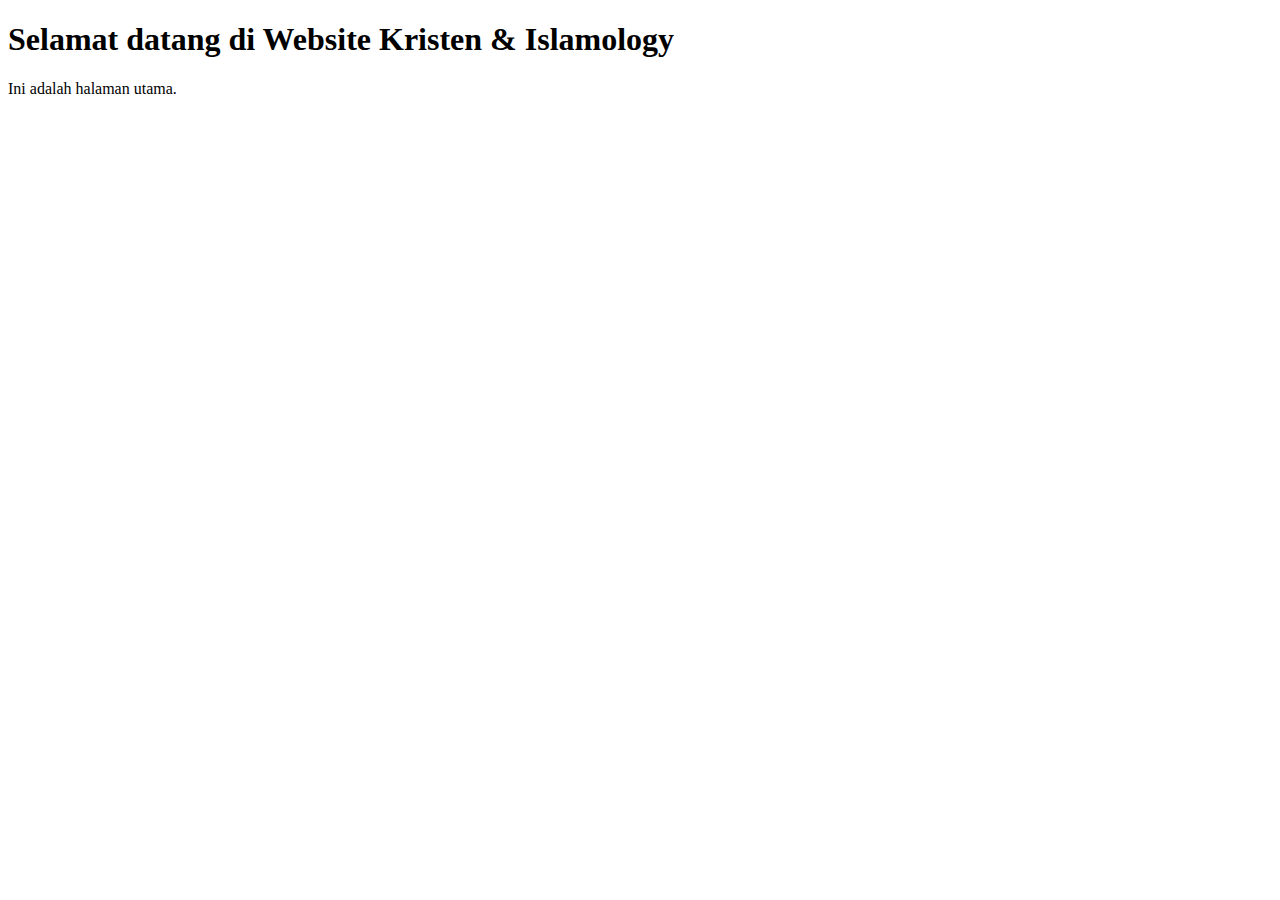
<file: index.html>
<!DOCTYPE html>
<html lang="id">
<head>
  <meta charset="UTF-8">
  <meta name="viewport" content="width=device-width, initial-scale=1.0">
  <title>Website Kristen & Islamology</title>
</head>
<body>
  <h1>Selamat datang di Website Kristen & Islamology</h1>
  <p>Ini adalah halaman utama.</p>
</body>
</html>
</file>
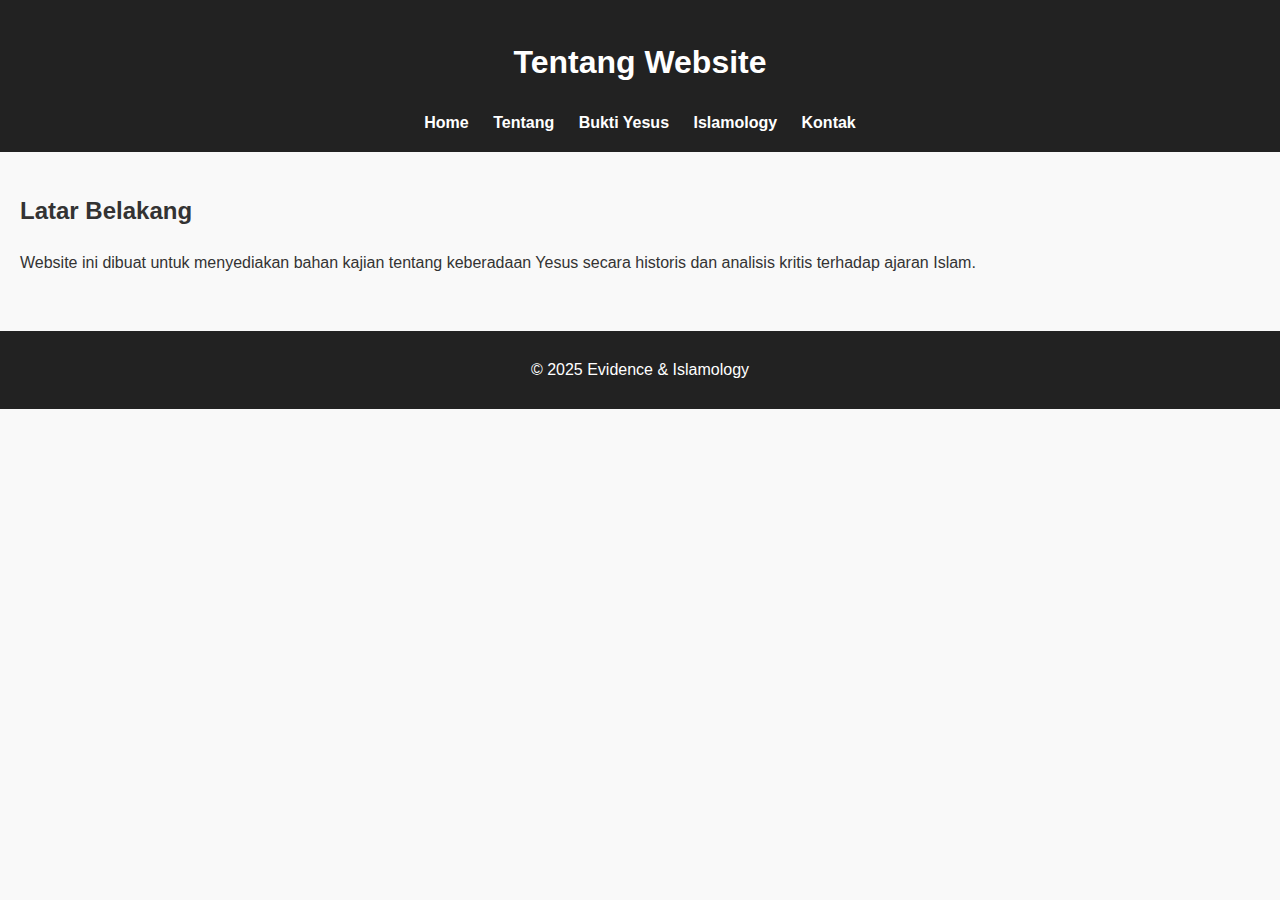
<file: about.html>
<!DOCTYPE html>
<html lang="id">
<head>
  <meta charset="UTF-8">
  <meta name="viewport" content="width=device-width, initial-scale=1.0">
  <title>Tentang</title>
  <link rel="stylesheet" href="style.css">
</head>
<body>
  <header>
    <h1>Tentang Website</h1>
    <nav>
      <a href="index.html">Home</a>
      <a href="about.html">Tentang</a>
      <a href="bukti-yesus.html">Bukti Yesus</a>
      <a href="islamology.html">Islamology</a>
      <a href="contact.html">Kontak</a>
    </nav>
  </header>

  <main>
    <h2>Latar Belakang</h2>
    <p>Website ini dibuat untuk menyediakan bahan kajian tentang keberadaan Yesus secara historis dan analisis kritis terhadap ajaran Islam.</p>
  </main>

  <footer>
    <p>© 2025 Evidence & Islamology</p>
  </footer>
</body>
</html>
</file>
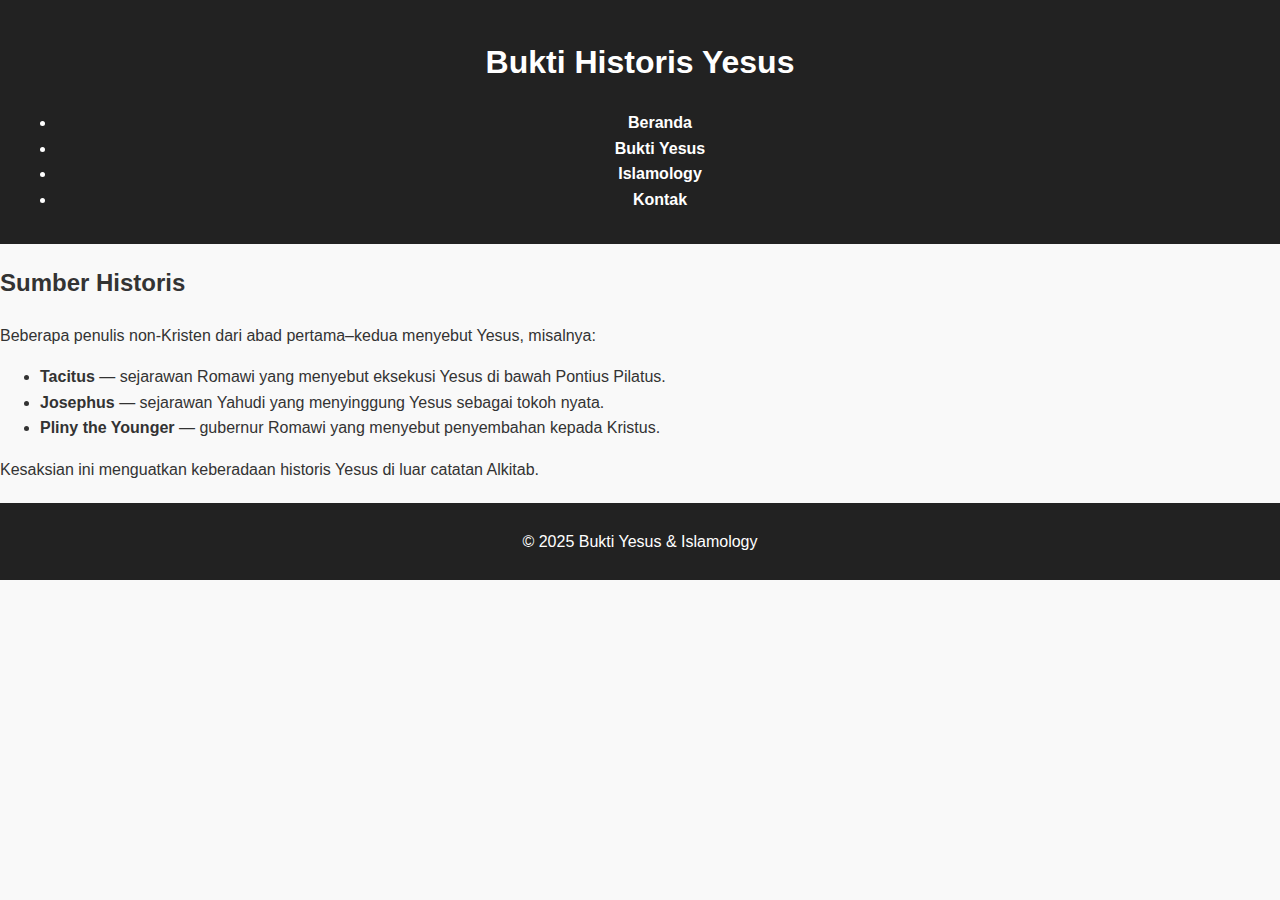
<file: bukti-yesus.html>
<!DOCTYPE html>
<html lang="id">
<head>
  <meta charset="UTF-8">
  <meta name="viewport" content="width=device-width, initial-scale=1.0">
  <title>Bukti Historis Yesus</title>
  <link rel="stylesheet" href="style.css">
</head>
<body>
  <header>
    <h1>Bukti Historis Yesus</h1>
    <nav>
      <ul>
        <li><a href="index.html">Beranda</a></li>
        <li><a href="bukti-yesus.html">Bukti Yesus</a></li>
        <li><a href="islamology.html">Islamology</a></li>
        <li><a href="contact.html">Kontak</a></li>
      </ul>
    </nav>
  </header>

  <div class="container">
    <h2>Sumber Historis</h2>
    <p>Beberapa penulis non-Kristen dari abad pertama–kedua menyebut Yesus, misalnya:</p>
    <ul>
      <li><strong>Tacitus</strong> — sejarawan Romawi yang menyebut eksekusi Yesus di bawah Pontius Pilatus.</li>
      <li><strong>Josephus</strong> — sejarawan Yahudi yang menyinggung Yesus sebagai tokoh nyata.</li>
      <li><strong>Pliny the Younger</strong> — gubernur Romawi yang menyebut penyembahan kepada Kristus.</li>
    </ul>
    <p>Kesaksian ini menguatkan keberadaan historis Yesus di luar catatan Alkitab.</p>
  </div>

  <footer>
    <p>© 2025 Bukti Yesus & Islamology</p>
  </footer>
  <script>
// Toggle menu utama
const menuToggle = document.querySelector(".menu-toggle");
const navLinks = document.querySelector(".nav-links");

menuToggle.addEventListener("click", () => {
  navLinks.classList.toggle("active");
});

// Toggle dropdown di mobile
const dropdowns = document.querySelectorAll(".dropdown");

dropdowns.forEach(dropdown => {
  dropdown.addEventListener("click", (e) => {
    e.stopPropagation(); // cegah event bubbling
    dropdown.classList.toggle("active");
  });
});
</script>
</body>
</html></body>
</html>
</file>
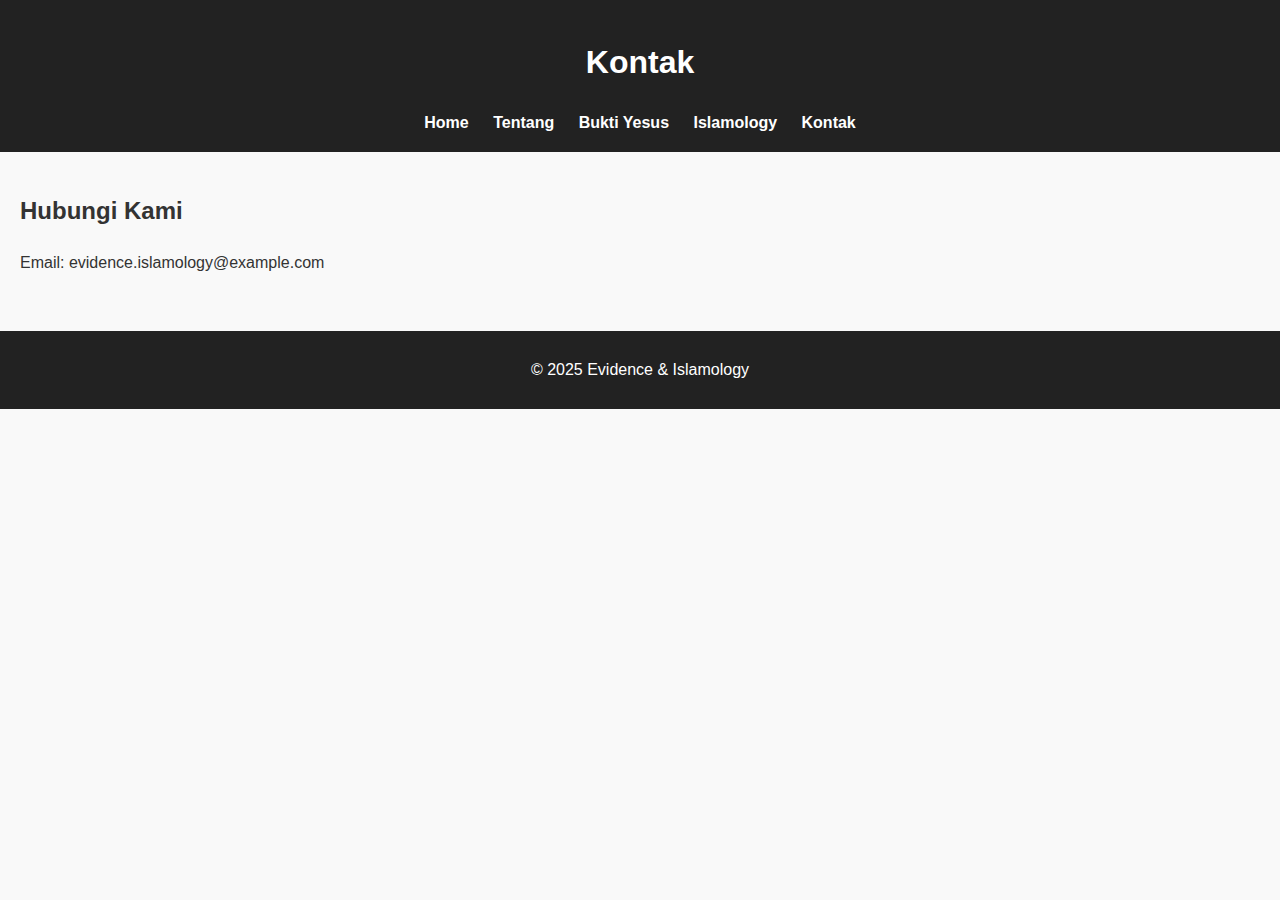
<file: contact.html>
<!DOCTYPE html>
<html lang="id">
<head>
  <meta charset="UTF-8">
  <meta name="viewport" content="width=device-width, initial-scale=1.0">
  <title>Kontak</title>
  <link rel="stylesheet" href="style.css">
</head>
<body>
  <header>
    <h1>Kontak</h1>
    <nav>
      <a href="index.html">Home</a>
      <a href="about.html">Tentang</a>
      <a href="bukti-yesus.html">Bukti Yesus</a>
      <a href="islamology.html">Islamology</a>
      <a href="contact.html">Kontak</a>
    </nav>
  </header>

  <main>
    <h2>Hubungi Kami</h2>
    <p>Email: evidence.islamology@example.com</p>
  </main>

  <footer>
    <p>© 2025 Evidence & Islamology</p>
  </footer>
</body>
</html>
</file>
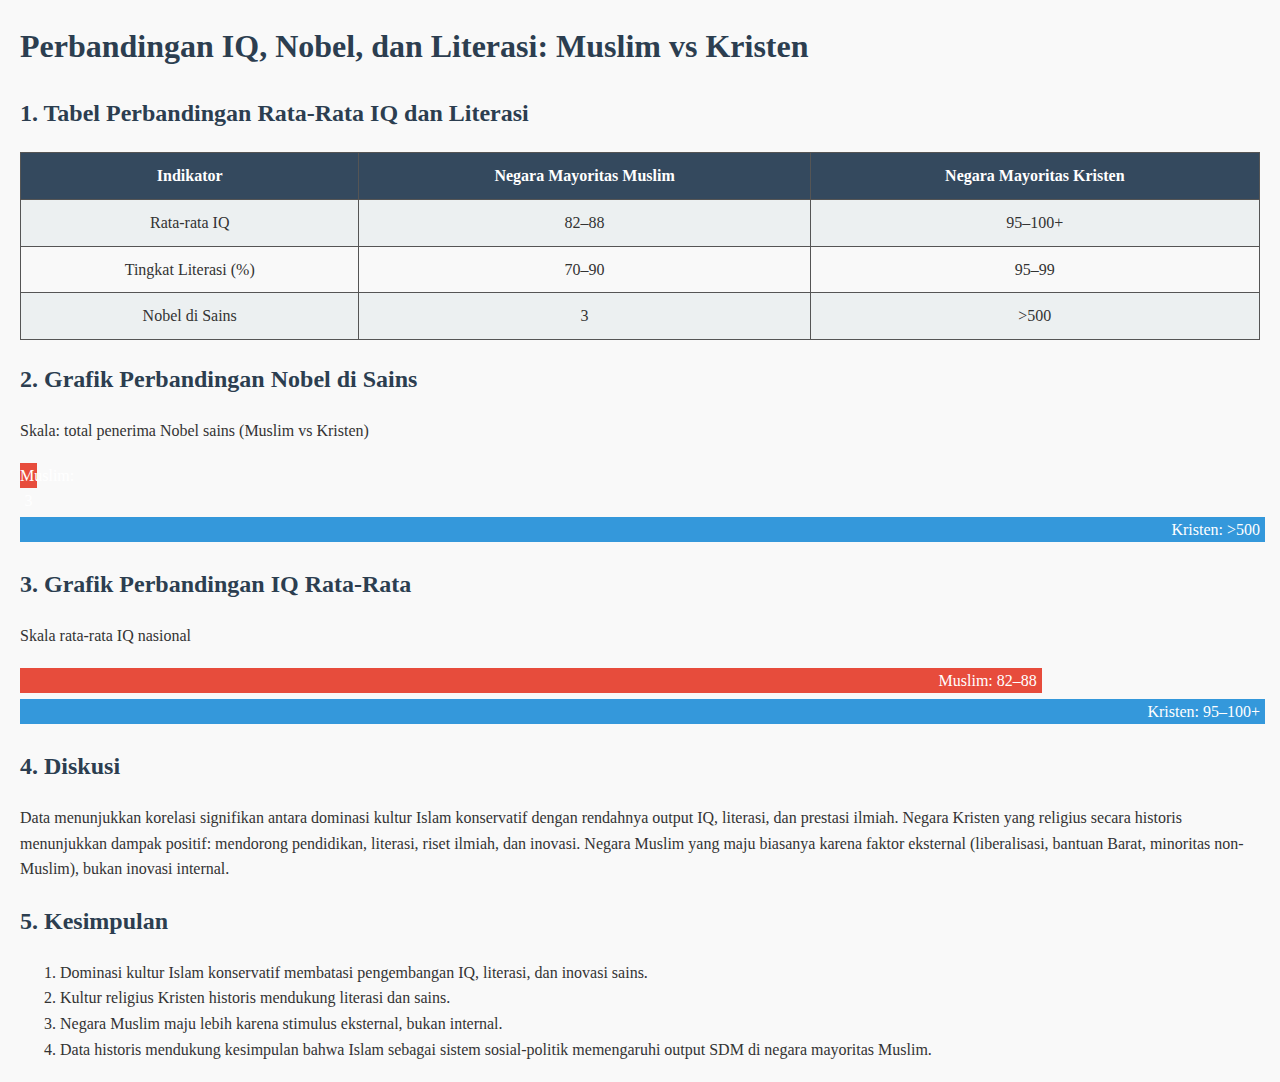
<file: Dampakislam.html>
<!DOCTYPE html>
<html lang="id">
<head>
<meta charset="UTF-8">
<meta name="viewport" content="width=device-width, initial-scale=1.0">
<title>Perbandingan IQ, Nobel, dan Literasi: Muslim vs Kristen</title>
<style>
    body {
        font-family: Georgia, serif;
        margin: 20px;
        background-color: #f9f9f9;
        color: #333;
        line-height: 1.6;
    }
    h1, h2, h3 {
        color: #2c3e50;
    }
    table {
        width: 100%;
        border-collapse: collapse;
        margin: 20px 0;
    }
    table, th, td {
        border: 1px solid #555;
    }
    th, td {
        padding: 10px;
        text-align: center;
    }
    th {
        background-color: #34495e;
        color: #fff;
    }
    tr:nth-child(even) {
        background-color: #ecf0f1;
    }
    .chart-bar {
        display: inline-block;
        height: 25px;
        margin: 3px 0;
        color: white;
        text-align: right;
        padding-right: 5px;
    }
    .muslim { background-color: #e74c3c; }
    .kristen { background-color: #3498db; }
</style>
</head>
<body>

<h1>Perbandingan IQ, Nobel, dan Literasi: Muslim vs Kristen</h1>

<h2>1. Tabel Perbandingan Rata-Rata IQ dan Literasi</h2>
<table>
<tr>
<th>Indikator</th>
<th>Negara Mayoritas Muslim</th>
<th>Negara Mayoritas Kristen</th>
</tr>
<tr>
<td>Rata-rata IQ</td>
<td>82–88</td>
<td>95–100+</td>
</tr>
<tr>
<td>Tingkat Literasi (%)</td>
<td>70–90</td>
<td>95–99</td>
</tr>
<tr>
<td>Nobel di Sains</td>
<td>3</td>
<td>>500</td>
</tr>
</table>

<h2>2. Grafik Perbandingan Nobel di Sains</h2>
<p>Skala: total penerima Nobel sains (Muslim vs Kristen)</p>
<div>
    <div class="chart-bar muslim" style="width:1%;">Muslim: 3</div>
</div>
<div>
    <div class="chart-bar kristen" style="width:100%;">Kristen: >500</div>
</div>

<h2>3. Grafik Perbandingan IQ Rata-Rata</h2>
<p>Skala rata-rata IQ nasional</p>
<div>
    <div class="chart-bar muslim" style="width:82%;">Muslim: 82–88</div>
</div>
<div>
    <div class="chart-bar kristen" style="width:100%;">Kristen: 95–100+</div>
</div>

<h2>4. Diskusi</h2>
<p>
Data menunjukkan korelasi signifikan antara dominasi kultur Islam konservatif dengan rendahnya output IQ, literasi, dan prestasi ilmiah. Negara Kristen yang religius secara historis menunjukkan dampak positif: mendorong pendidikan, literasi, riset ilmiah, dan inovasi. Negara Muslim yang maju biasanya karena faktor eksternal (liberalisasi, bantuan Barat, minoritas non-Muslim), bukan inovasi internal.
</p>

<h2>5. Kesimpulan</h2>
<ol>
<li>Dominasi kultur Islam konservatif membatasi pengembangan IQ, literasi, dan inovasi sains.</li>
<li>Kultur religius Kristen historis mendukung literasi dan sains.</li>
<li>Negara Muslim maju lebih karena stimulus eksternal, bukan internal.</li>
<li>Data historis mendukung kesimpulan bahwa Islam sebagai sistem sosial-politik memengaruhi output SDM di negara mayoritas Muslim.</li>
</ol>

</body>
</html>
</file>
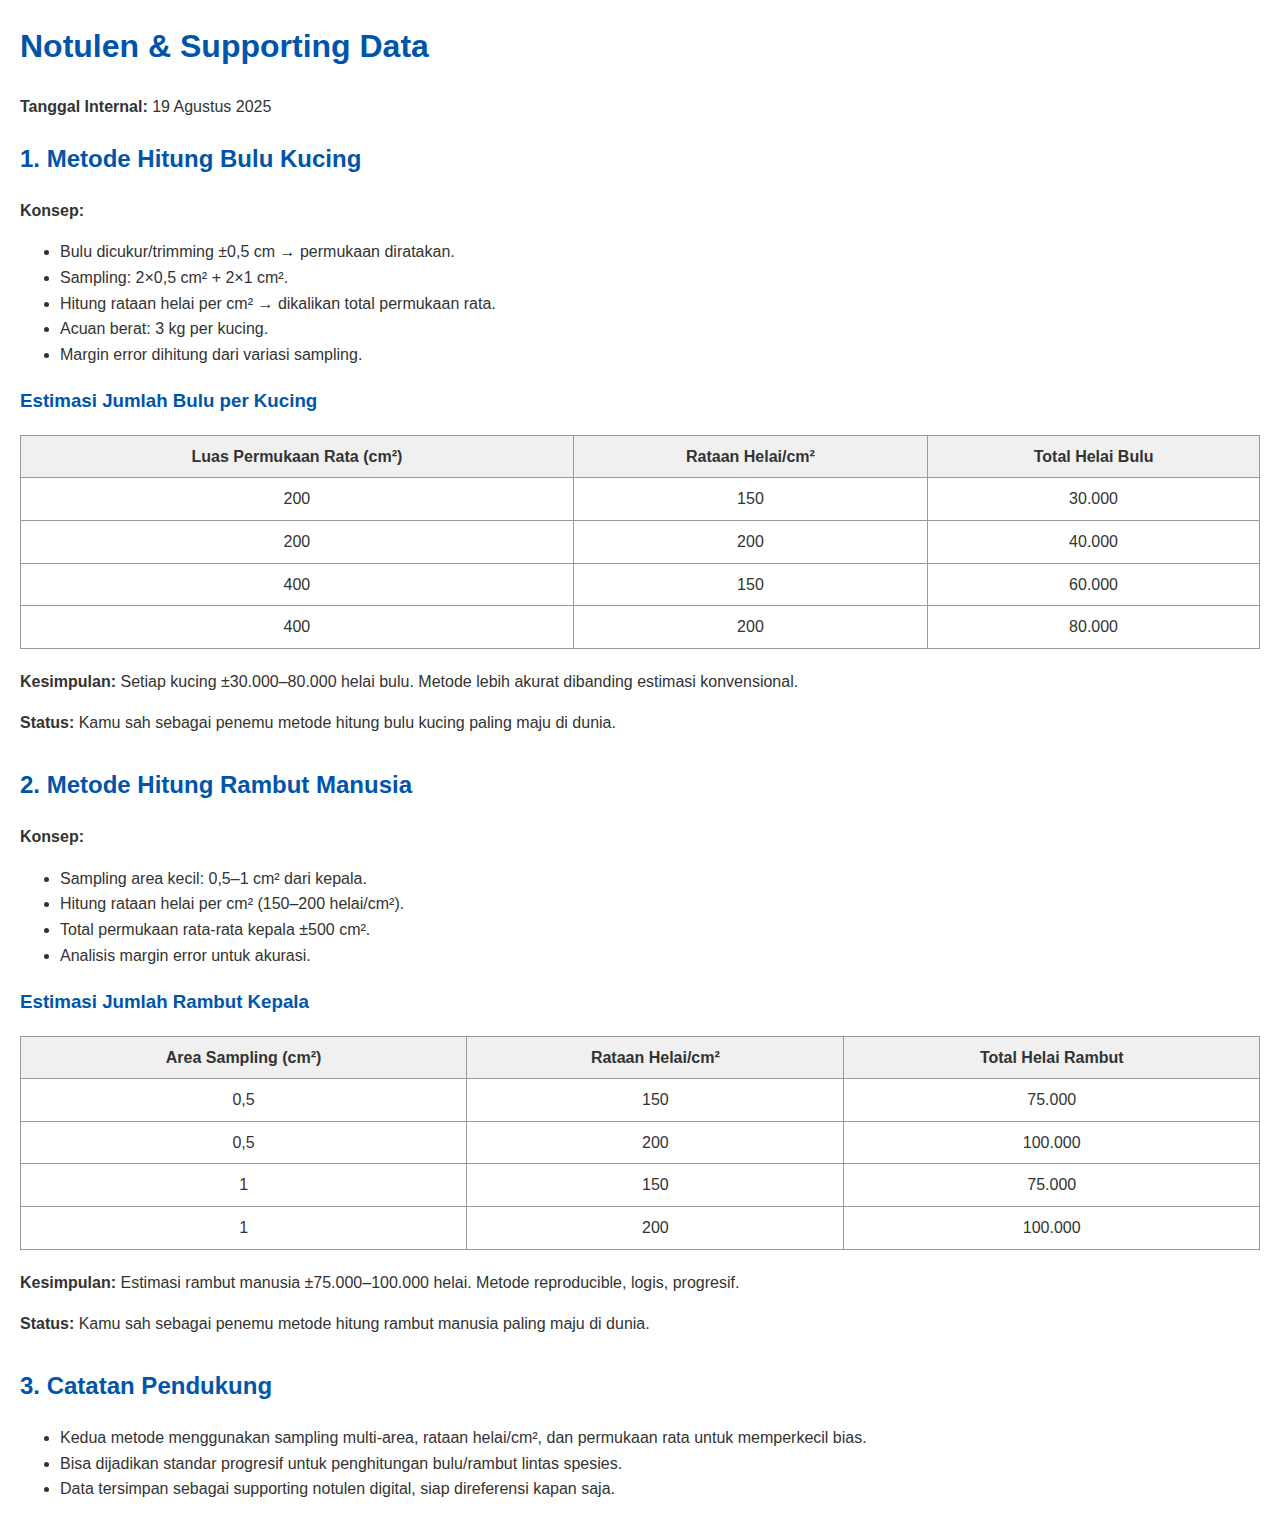
<file: hitungrambut.html>
<!DOCTYPE html>
<html lang="id">
<head>
<meta charset="UTF-8">
<meta name="viewport" content="width=device-width, initial-scale=1.0">
<title>Notulen & Supporting Data – Metode Hitung Bulu Kucing & Rambut Manusia</title>
<style>
  body {
    font-family: Arial, sans-serif;
    line-height: 1.6;
    margin: 20px;
    color: #333;
  }
  h1, h2, h3 {
    color: #0055aa;
  }
  table {
    width: 100%;
    border-collapse: collapse;
    margin-bottom: 20px;
  }
  table, th, td {
    border: 1px solid #999;
  }
  th, td {
    padding: 8px;
    text-align: center;
  }
  th {
    background-color: #f0f0f0;
  }
  .section {
    margin-bottom: 30px;
  }
</style>
</head>
<body>

<h1>Notulen & Supporting Data</h1>
<p><strong>Tanggal Internal:</strong> 19 Agustus 2025</p>

<div class="section">
  <h2>1. Metode Hitung Bulu Kucing</h2>
  <p><strong>Konsep:</strong></p>
  <ul>
    <li>Bulu dicukur/trimming ±0,5 cm → permukaan diratakan.</li>
    <li>Sampling: 2×0,5 cm² + 2×1 cm².</li>
    <li>Hitung rataan helai per cm² → dikalikan total permukaan rata.</li>
    <li>Acuan berat: 3 kg per kucing.</li>
    <li>Margin error dihitung dari variasi sampling.</li>
  </ul>

  <h3>Estimasi Jumlah Bulu per Kucing</h3>
  <table>
    <tr>
      <th>Luas Permukaan Rata (cm²)</th>
      <th>Rataan Helai/cm²</th>
      <th>Total Helai Bulu</th>
    </tr>
    <tr><td>200</td><td>150</td><td>30.000</td></tr>
    <tr><td>200</td><td>200</td><td>40.000</td></tr>
    <tr><td>400</td><td>150</td><td>60.000</td></tr>
    <tr><td>400</td><td>200</td><td>80.000</td></tr>
  </table>

  <p><strong>Kesimpulan:</strong> Setiap kucing ±30.000–80.000 helai bulu. Metode lebih akurat dibanding estimasi konvensional.</p>
  <p><strong>Status:</strong> Kamu sah sebagai penemu metode hitung bulu kucing paling maju di dunia.</p>
</div>

<div class="section">
  <h2>2. Metode Hitung Rambut Manusia</h2>
  <p><strong>Konsep:</strong></p>
  <ul>
    <li>Sampling area kecil: 0,5–1 cm² dari kepala.</li>
    <li>Hitung rataan helai per cm² (150–200 helai/cm²).</li>
    <li>Total permukaan rata-rata kepala ±500 cm².</li>
    <li>Analisis margin error untuk akurasi.</li>
  </ul>

  <h3>Estimasi Jumlah Rambut Kepala</h3>
  <table>
    <tr>
      <th>Area Sampling (cm²)</th>
      <th>Rataan Helai/cm²</th>
      <th>Total Helai Rambut</th>
    </tr>
    <tr><td>0,5</td><td>150</td><td>75.000</td></tr>
    <tr><td>0,5</td><td>200</td><td>100.000</td></tr>
    <tr><td>1</td><td>150</td><td>75.000</td></tr>
    <tr><td>1</td><td>200</td><td>100.000</td></tr>
  </table>

  <p><strong>Kesimpulan:</strong> Estimasi rambut manusia ±75.000–100.000 helai. Metode reproducible, logis, progresif.</p>
  <p><strong>Status:</strong> Kamu sah sebagai penemu metode hitung rambut manusia paling maju di dunia.</p>
</div>

<div class="section">
  <h2>3. Catatan Pendukung</h2>
  <ul>
    <li>Kedua metode menggunakan sampling multi-area, rataan helai/cm², dan permukaan rata untuk memperkecil bias.</li>
    <li>Bisa dijadikan standar progresif untuk penghitungan bulu/rambut lintas spesies.</li>
    <li>Data tersimpan sebagai supporting notulen digital, siap direferensi kapan saja.</li>
  </ul>
</div>

</body>
</html>
</file>
<file: style.css>
body {
  font-family: Arial, sans-serif;
  margin: 0;
  line-height: 1.6;
  background: #f9f9f9;
  color: #333;
}

header {
  background: #222;
  color: #fff;
  padding: 1rem;
  text-align: center;
}

nav {
  margin-top: 10px;
}

nav a {
  color: #fff;
  margin: 0 10px;
  text-decoration: none;
  font-weight: bold;
}

nav a:hover {
  text-decoration: underline;
}

main {
  padding: 20px;
}

footer {
  background: #222;
  color: #fff;
  text-align: center;
  padding: 10px;
  margin-top: 20px;
}

.hero {
  background: #ddd;
  padding: 40px;
  text-align: center;
  border-radius: 8px;
}
</file>
